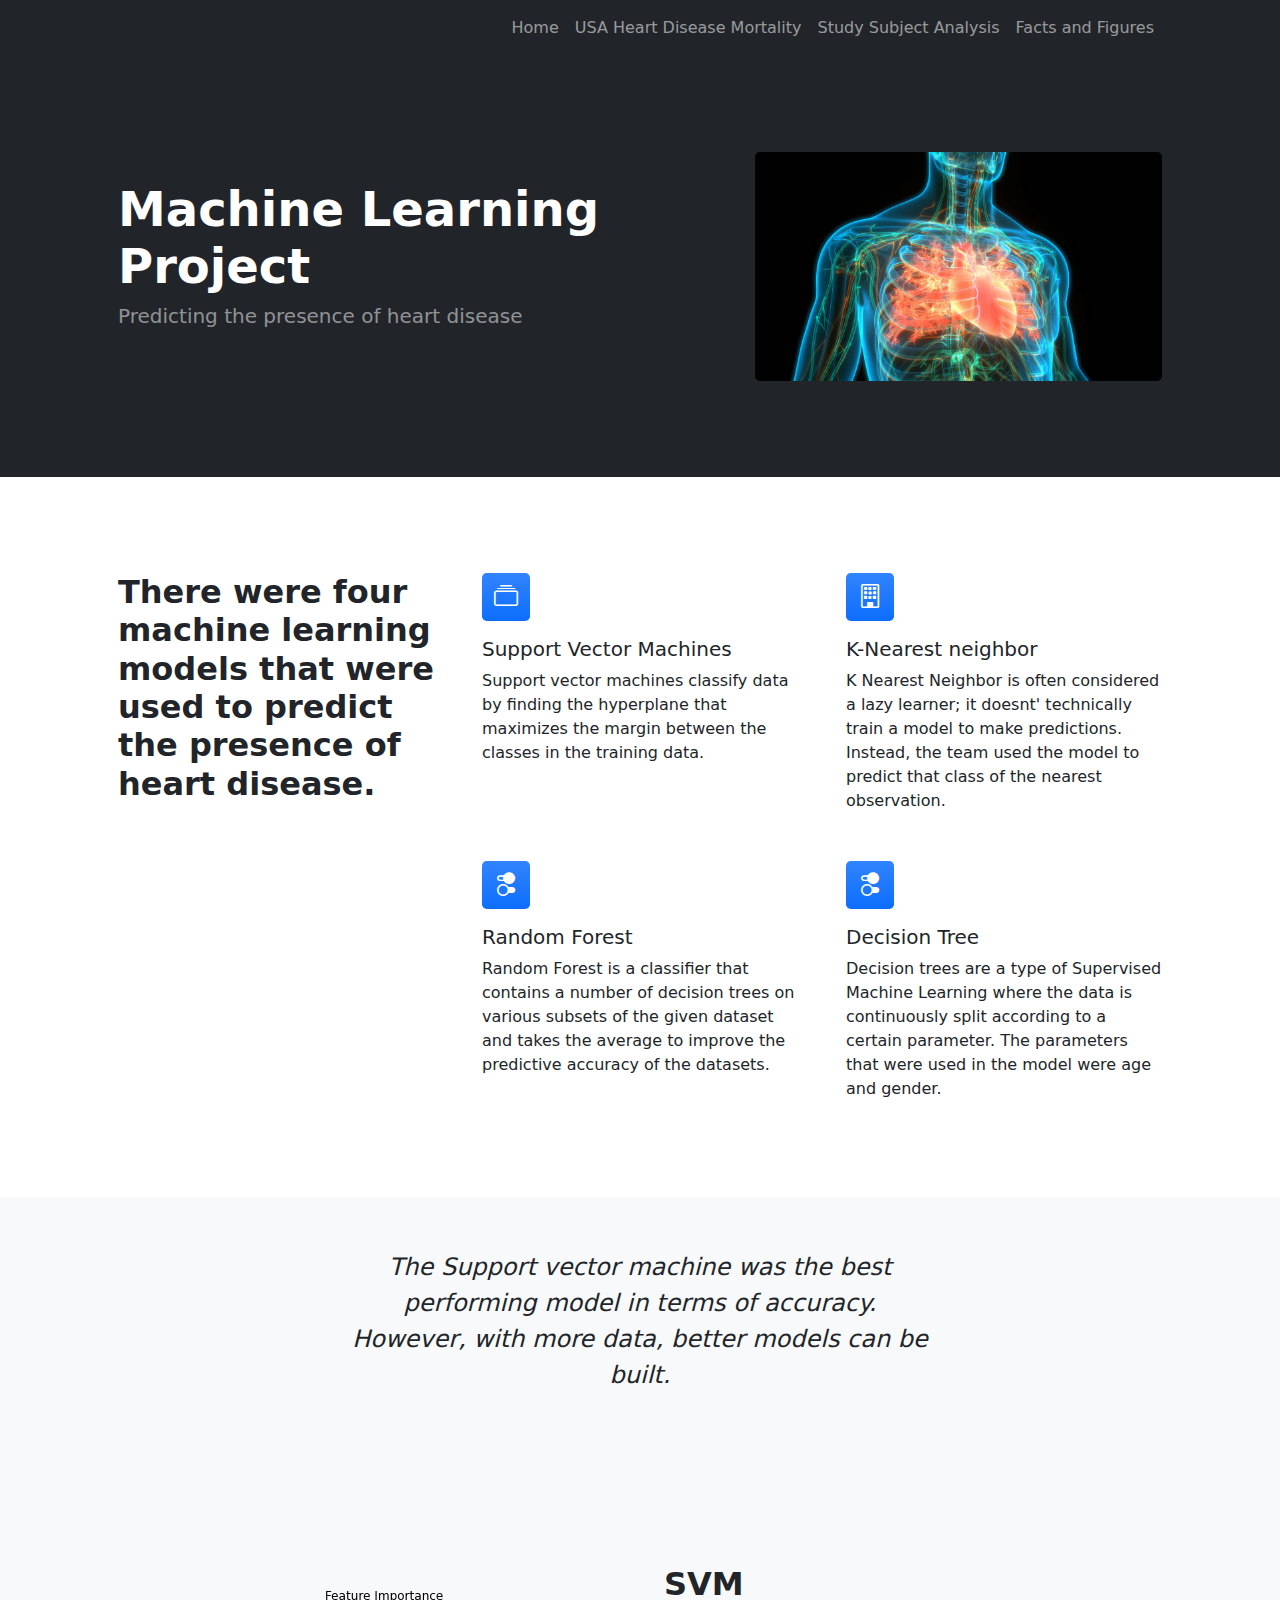
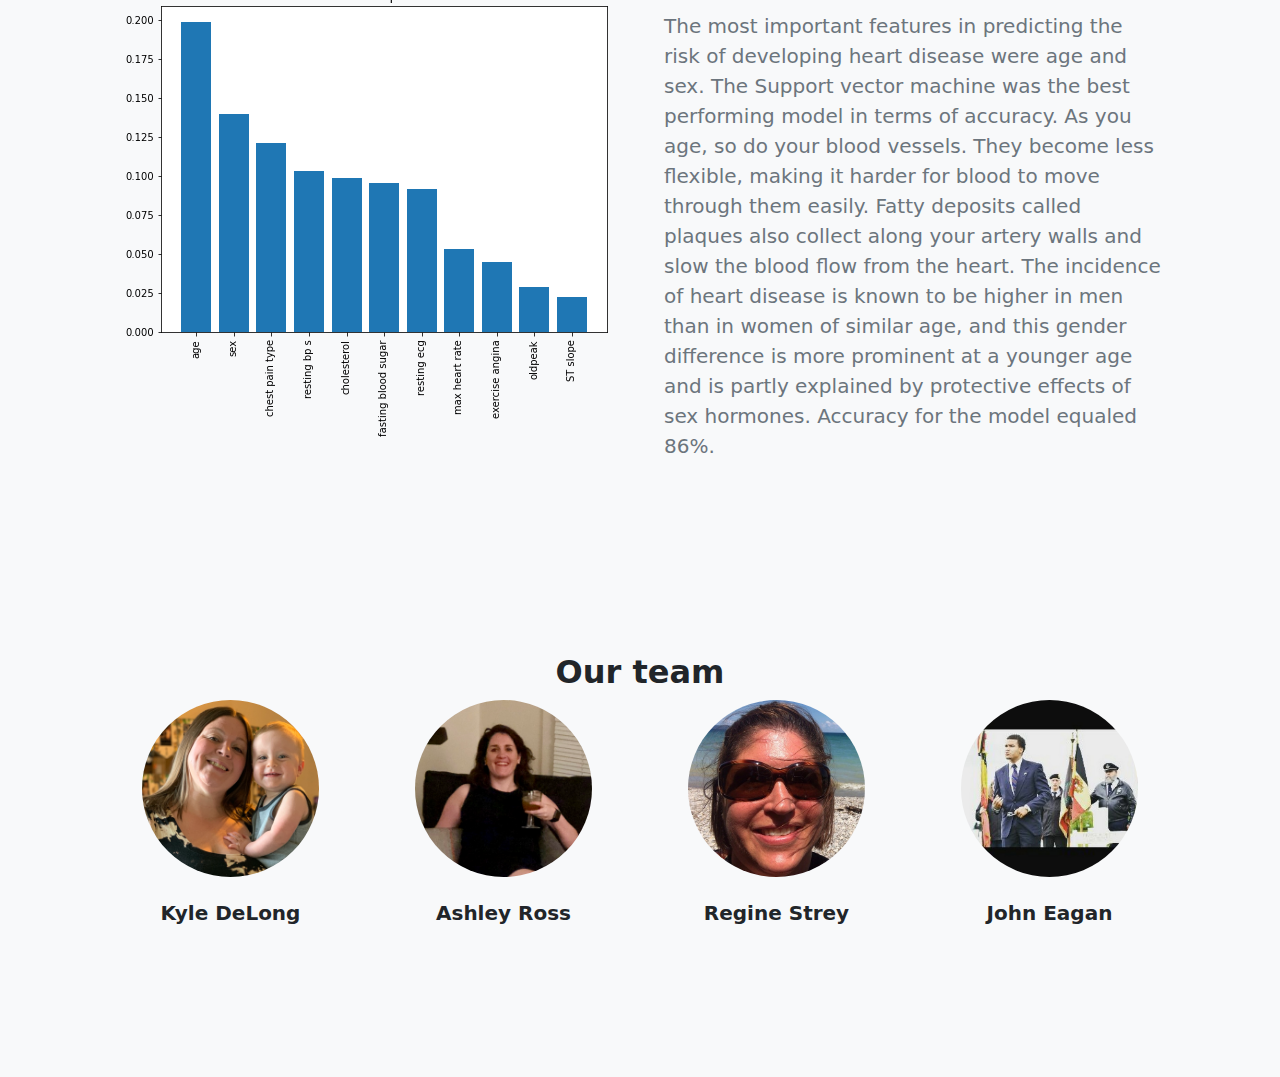
<file: Webpage/index.html>
<!DOCTYPE html>
<html lang="en">
    <head>
        <meta charset="utf-8" />
        <meta name="viewport" content="width=device-width, initial-scale=1, shrink-to-fit=no" />
        <meta name="description" content="" />
        <meta name="author" content="" />
        <title>Heart Disease Predictor</title>
        <!-- Favicon-->
        <link rel="icon" type="image/x-icon" href="assets/favicon.ico" />
        <!-- Bootstrap icons-->
        <link href="https://cdn.jsdelivr.net/npm/bootstrap-icons@1.5.0/font/bootstrap-icons.css" rel="stylesheet" />
        <!-- Core theme CSS (includes Bootstrap)-->
        <link href="css/styles.css" rel="stylesheet" />
    </head>
    <body class="d-flex flex-column h-100">
        <main class="flex-shrink-0">
            <!-- Navigation-->
            <nav class="navbar navbar-expand-lg navbar-dark bg-dark">
                <div class="container px-5">
                    <a class="navbar-brand" href="index.html"></a>
                    <button class="navbar-toggler" type="button" data-bs-toggle="collapse" data-bs-target="#navbarSupportedContent" aria-controls="navbarSupportedContent" aria-expanded="false" aria-label="Toggle navigation"><span class="navbar-toggler-icon"></span></button>
                    <div class="collapse navbar-collapse" id="navbarSupportedContent">
                        <ul class="navbar-nav ms-auto mb-2 mb-lg-0">
                            <li class="nav-item"><a class="nav-link" href="index.html">Home</a></li>
                            <li class="nav-item"><a class="nav-link" href="ashleytableau.html">USA Heart Disease Mortality</a></li>
                            <li class="nav-item"><a class="nav-link" href="kyletableau.html">Study Subject Analysis</a></li>
                            <li class="nav-item"><a class="nav-link" href="facts.html">Facts and Figures</a></li>
                            <!-- <li class="nav-item"><a class="nav-link" href="pricing.html">Pricing</a></li>
                            <li class="nav-item"><a class="nav-link" href="faq.html">FAQ</a></li> -->
                            <!-- <li class="nav-item dropdown">
                                <a class="nav-link dropdown-toggle" id="navbarDropdownBlog" href="#" role="button" data-bs-toggle="dropdown" aria-expanded="false">Blog</a>
                                <ul class="dropdown-menu dropdown-menu-end" aria-labelledby="navbarDropdownBlog">
                                    <li><a class="dropdown-item" href="blog-home.html">Blog Home</a></li>
                                    <li><a class="dropdown-item" href="blog-post.html">Blog Post</a></li>
                                </ul>
                            </li>
                            <li class="nav-item dropdown">
                                <a class="nav-link dropdown-toggle" id="navbarDropdownPortfolio" href="#" role="button" data-bs-toggle="dropdown" aria-expanded="false">Portfolio</a>
                                <ul class="dropdown-menu dropdown-menu-end" aria-labelledby="navbarDropdownPortfolio">
                                    <li><a class="dropdown-item" href="portfolio-overview.html">Portfolio Overview</a></li>
                                    <li><a class="dropdown-item" href="portfolio-item.html">Portfolio Item</a></li>
                                </ul>
                            </li> -->
                        </ul>
                    </div>
                </div>
            </nav>
            <!-- Header-->
            <header class="bg-dark py-5">
                <div class="container px-5">
                    <div class="row gx-5 align-items-center justify-content-center">
                        <div class="col-lg-8 col-xl-7 col-xxl-6">
                            <div class="my-5 text-center text-xl-start">
                                <h1 class="display-5 fw-bolder text-white mb-2">Machine Learning Project<h1>
                                <p class="lead fw-normal text-white-50 mb-4">Predicting the presence of heart disease</p>
                                <div class="d-grid gap-3 d-sm-flex justify-content-sm-center justify-content-xl-start">
                                    <!-- <a class="btn btn-primary btn-lg px-4 me-sm-3" href="#features">Get Started</a> -->
                                    <!-- <a class="btn btn-outline-light btn-lg px-4" href="#!">Learn More</a> -->
                                </div>
                            </div>
                        </div>
                        <div class="col-xl-5 col-xxl-6 d-none d-xl-block text-center"><img class="img-fluid rounded-3 my-5" src="assets/index-photo.jpg" alt="Heart Photo" /></div>

                    </div>
                </div>
            </header>
            <!-- Features section-->
            <section class="py-5" id="features">
                <div class="container px-5 my-5">
                    <div class="row gx-5">
                        <div class="col-lg-4 mb-5 mb-lg-0"><h2 class="fw-bolder mb-0">There were four machine learning models that were used to predict the presence of heart disease.</h2></div>
                        <div class="col-lg-8">
                            <div class="row gx-5 row-cols-1 row-cols-md-2">
                                <div class="col mb-5 h-100">
                                    <div class="feature bg-primary bg-gradient text-white rounded-3 mb-3"><i class="bi bi-collection"></i></div>
                                    <h2 class="h5">Support Vector Machines</h2>
                                    <p class="mb-0">Support vector machines classify data by finding the hyperplane that maximizes the margin between the classes in the training data.</p>
                                </div>
                                <div class="col mb-5 h-100">
                                    <div class="feature bg-primary bg-gradient text-white rounded-3 mb-3"><i class="bi bi-building"></i></div>
                                    <h2 class="h5">K-Nearest neighbor</h2>
                                    <p class="mb-0">K Nearest Neighbor is often considered a lazy learner; it doesnt' technically train a model to make predictions. Instead, the team used the model to predict that class of the nearest observation.</p>
                                </div>
                                <div class="col mb-5 mb-md-0 h-100">
                                    <div class="feature bg-primary bg-gradient text-white rounded-3 mb-3"><i class="bi bi-toggles2"></i></div>
                                    <h2 class="h5">Random Forest</h2>
                                    <p class="mb-0">Random Forest is a classifier that contains a number of decision trees on various subsets of the given dataset and takes the average to improve the predictive accuracy of the datasets.</p>
                                </div>
                                <div class="col h-100">
                                    <div class="feature bg-primary bg-gradient text-white rounded-3 mb-3"><i class="bi bi-toggles2"></i></div>
                                    <h2 class="h5">Decision Tree</h2>
                                    <p class="mb-0">Decision trees are a type of Supervised Machine Learning where the data is continuously split according to a certain parameter. The parameters that were used in the model were age and gender.</p>
                                </div>
                            </div>
                        </div>
                    </div>
                </div>
            </section>
            <!-- Testimonial section-->
            <div class="py-1 bg-light">
                <div class="container px-5 my-5">
                    <div class="row gx-5 justify-content-center">
                        <div class="col-lg-10 col-xl-7">
                            <div class="text-center">
                                <div class="fs-4 mb-4 fst-italic">The Support vector machine was the best performing model in terms of accuracy. However, with more data, better models can be built.</div>
                                <div class="d-flex align-items-center justify-content-center">
                                    <!-- <img class="rounded-circle me-3" src="https://dummyimage.com/40x40/ced4da/6c757d" alt="..." />
                                    <div class="fw-bold">
                                        Tom Ato
                                        <span class="fw-bold text-primary mx-1">/</span>
                                        CEO, Pomodoro
                                    </div> -->
                                </div>
                            </div>
                        </div>
                    </div>
                </div>
            </div>
            <!-- Blog preview section-->
            <!-- <section class="py-5">
                <div class="container px-5 my-5">
                    <div class="row gx-5 justify-content-center">
                        <div class="col-lg-8 col-xl-6">
                            <div class="text-center">
                                <h2 class="fw-bolder">From our blog</h2>
                                <p class="lead fw-normal text-muted mb-5">Lorem ipsum, dolor sit amet consectetur adipisicing elit. Eaque fugit ratione dicta mollitia. Officiis ad.</p>
                            </div>
                        </div>
                    </div>
                    <div class="row gx-5">
                        <div class="col-lg-4 mb-5">
                            <div class="card h-100 shadow border-0">
                                <img class="card-img-top" src="https://dummyimage.com/600x350/ced4da/6c757d" alt="..." />
                                <div class="card-body p-4">
                                    <div class="badge bg-primary bg-gradient rounded-pill mb-2">News</div>
                                    <a class="text-decoration-none link-dark stretched-link" href="#!"><h5 class="card-title mb-3">Blog post title</h5></a>
                                    <p class="card-text mb-0">Some quick example text to build on the card title and make up the bulk of the card's content.</p>
                                </div>
                                <div class="card-footer p-4 pt-0 bg-transparent border-top-0">
                                    <div class="d-flex align-items-end justify-content-between">
                                        <div class="d-flex align-items-center">
                                            <img class="rounded-circle me-3" src="https://dummyimage.com/40x40/ced4da/6c757d" alt="..." />
                                            <div class="small">
                                                <div class="fw-bold">Kelly Rowan</div>
                                                <div class="text-muted">March 12, 2021 &middot; 6 min read</div>
                                            </div>
                                        </div>
                                    </div>
                                </div>
                            </div>
                        </div>
                        <div class="col-lg-4 mb-5">
                            <div class="card h-100 shadow border-0">
                                <img class="card-img-top" src="https://dummyimage.com/600x350/adb5bd/495057" alt="..." />
                                <div class="card-body p-4">
                                    <div class="badge bg-primary bg-gradient rounded-pill mb-2">Media</div>
                                    <a class="text-decoration-none link-dark stretched-link" href="#!"><h5 class="card-title mb-3">Another blog post title</h5></a>
                                    <p class="card-text mb-0">This text is a bit longer to illustrate the adaptive height of each card. Some quick example text to build on the card title and make up the bulk of the card's content.</p>
                                </div>
                                <div class="card-footer p-4 pt-0 bg-transparent border-top-0">
                                    <div class="d-flex align-items-end justify-content-between">
                                        <div class="d-flex align-items-center">
                                            <img class="rounded-circle me-3" src="https://dummyimage.com/40x40/ced4da/6c757d" alt="..." />
                                            <div class="small">
                                                <div class="fw-bold">Josiah Barclay</div>
                                                <div class="text-muted">March 23, 2021 &middot; 4 min read</div>
                                            </div>
                                        </div>
                                    </div>
                                </div>
                            </div>
                        </div>
                        <div class="col-lg-4 mb-5">
                            <div class="card h-100 shadow border-0">
                                <img class="card-img-top" src="https://dummyimage.com/600x350/6c757d/343a40" alt="..." />
                                <div class="card-body p-4">
                                    <div class="badge bg-primary bg-gradient rounded-pill mb-2">News</div>
                                    <a class="text-decoration-none link-dark stretched-link" href="#!"><h5 class="card-title mb-3">The last blog post title is a little bit longer than the others</h5></a>
                                    <p class="card-text mb-0">Some more quick example text to build on the card title and make up the bulk of the card's content.</p>
                                </div>
                                <div class="card-footer p-4 pt-0 bg-transparent border-top-0">
                                    <div class="d-flex align-items-end justify-content-between">
                                        <div class="d-flex align-items-center">
                                            <img class="rounded-circle me-3" src="https://dummyimage.com/40x40/ced4da/6c757d" alt="..." />
                                            <div class="small">
                                                <div class="fw-bold">Evelyn Martinez</div>
                                                <div class="text-muted">April 2, 2021 &middot; 10 min read</div>
                                            </div>
                                        </div>
                                    </div>
                                </div>
                            </div>
                        </div>
                    </div> -->
                    <!-- Call to action-->
                    <section class="py-5 bg-light" id="scroll-target">
                        <div class="container px-5 my-5">
                            <div class="row gx-5 align-items-center">
                                <div class="col-lg-6"><img class="img-fluid rounded mb-5 mb-lg-0" src="assets/feature_importance.png" alt="..." /></div>
                                <div class="col-lg-6">
                                    <h2 class="fw-bolder">SVM</h2>
                                    <p class="lead fw-normal text-muted mb-0">The most important features in predicting the risk of developing heart disease were age and sex. The Support vector machine was the best performing model in terms of accuracy. As you age, so do your blood vessels. They become less flexible, making it harder for blood to move through them easily. Fatty deposits called plaques also collect along your artery walls and slow the blood flow from the heart. The incidence of heart disease is known to be higher in men than in women of similar age, and this gender difference is more prominent at a younger age and is partly explained by protective effects of sex hormones. Accuracy for the model equaled 86%. </p>
                                </div>
                            </div>
                        </div>
                    </section>
        <!-- Footer-->
        <section class="py-5 bg-light">
            <div class="container px-5 my-5">
                <div class="text-center">
                    <h2 class="fw-bolder">Our team</h2>
                    <!-- <p class="lead fw-normal text-muted mb-5">Dedicated to quality and your success</p> -->
                </div>
                <div class="row gx-5 row-cols-1 row-cols-sm-2 row-cols-xl-4 justify-content-center">
                    <div class="col mb-5 mb-5 mb-xl-0">
                        <div class="text-center">
                            <img class="img-fluid rounded-circle mb-4 px-4" src="assets/Kyle.png" alt="..." />
                            <h5 class="fw-bolder">Kyle DeLong</h5>
                            <!-- <div class="fst-italic text-muted">Founder &amp; CEO</div> -->
                        </div>
                    </div>
                    <div class="col mb-5 mb-5 mb-xl-0">
                        <div class="text-center">
                            <img class="img-fluid rounded-circle mb-4 px-4" src="assets/Ashley.png" alt="..." />
                            <h5 class="fw-bolder">Ashley Ross</h5>
                            <!-- <div class="fst-italic text-muted">CFO</div> -->
                        </div>
                    </div>
                    <div class="col mb-5 mb-5 mb-sm-0">
                        <div class="text-center">
                            <img class="img-fluid rounded-circle mb-4 px-4" src="assets/Regine.png" alt="..." />
                            <h5 class="fw-bolder">Regine Strey</h5>
                            <!-- <div class="fst-italic text-muted">Operations Manager</div> -->
                        </div>
                    </div>
                    <div class="col mb-5">
                        <div class="text-center">
                            <img class="img-fluid rounded-circle mb-4 px-4" src="assets/John.png" alt="..." />
                            <h5 class="fw-bolder">John Eagan</h5>
                            <!-- <div class="fst-italic text-muted">CTO</div> -->
                        </div>
                    </div>
                </div>
            </div>
        </section>
    </main>
        <!-- <footer class="bg-dark py-4 mt-auto">
            <div class="container px-5">
                <div class="row align-items-center justify-content-between flex-column flex-sm-row">
                    <div class="col-auto"><div class="small m-0 text-white">Copyright &copy; Your Website 2021</div></div>
                    <div class="col-auto">
                        <a class="link-light small" href="#!">Privacy</a>
                        <span class="text-white mx-1">&middot;</span>
                        <a class="link-light small" href="#!">Terms</a>
                        <span class="text-white mx-1">&middot;</span>
                        <a class="link-light small" href="#!">Contact</a>
                    </div>
                </div>
            </div>
            
        </footer> -->
        <!-- Bootstrap core JS-->
        <script src="https://cdn.jsdelivr.net/npm/bootstrap@5.0.1/dist/js/bootstrap.bundle.min.js"></script>
        <!-- Core theme JS-->
        <script src="js/scripts.js"></script>
    </body>
</html>
</file>
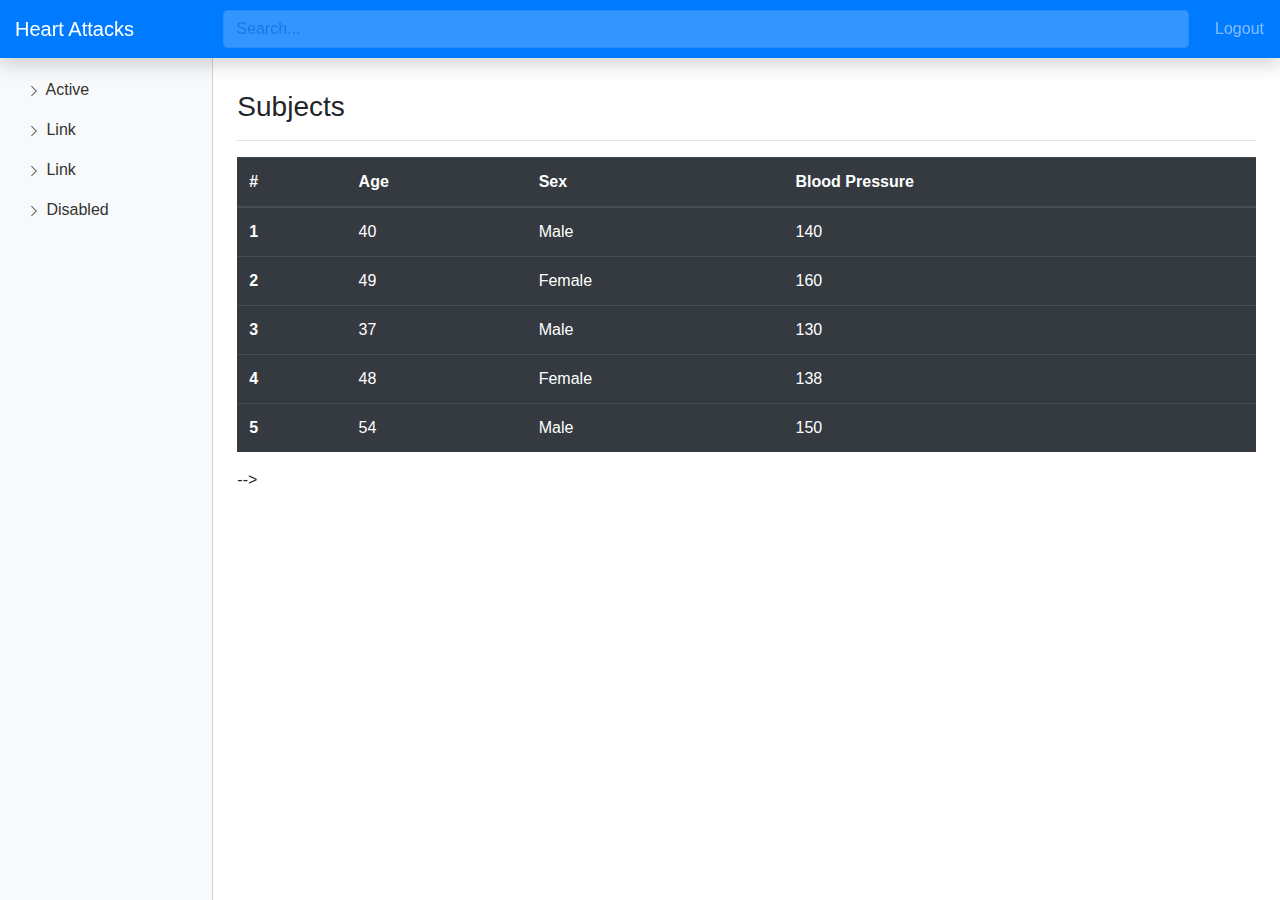
<file: dashboard.html>
<!doctype html> 
<html lang="en">
  <head>
    <!-- Required meta tags -->
    <meta charset="utf-8">
    <meta name="viewport" content="width=device-width, initial-scale=1, shrink-to-fit=no">

    <!-- Bootstrap CSS -->
    <link rel="stylesheet" href="https://stackpath.bootstrapcdn.com/bootstrap/4.4.1/css/bootstrap.min.css" integrity="sha384-Vkoo8x4CGsO3+Hhxv8T/Q5PaXtkKtu6ug5TOeNV6gBiFeWPGFN9MuhOf23Q9Ifjh" crossorigin="anonymous">
	<!-- CSS Stylesheet
	<link rel="stylesheet" href="./dashboard.css" >  -->
	<link rel="stylesheet" href="dashboard.css" >

    <title>Heart Attacks</title>
  </head>
  
  <!-- TODO: 5/31/2021:
		1. Add content to charts
		2. Fill sidebar menu items
		3. Activate "Print" links in Charts section
	-->
  
  <body>
    <nav class="navbar navbar-dark fixed-top bg-primary flex-md-nowrap p-0 shadow">
		<a class="navbar-brand col-sm-3 col-md-2 mr-0" href="#">Heart Attacks</a>
		<input type="text" class="form-control form-control-primary w-100" placeholder="Search..." >
		<ul class="navbar-nav px-3">
		  <li class="nav-item text-nowrap">
			<a class="nav-link" href="#">Logout</a>
		  </li>
		</ul>
	</nav>
	
	
	<div class="container-fluid">
	  <div class="row">
		<div class="col-md-2 bg-light d-none d-md-block sidebar">
			<div class="left-sidebar">
			
				<ul class="nav flex-column sidebar-nav">
				  <li class="nav-item">
					<a class="nav-link active" href="#">
					<svg class="bi bi-chevron-right" width="16" height="16" viewBox="0 0 20 20" fill="currentColor" xmlns="http://www.w3.org/2000/svg"><path fill-rule="evenodd" d="M6.646 3.646a.5.5 0 01.708 0l6 6a.5.5 0 010 .708l-6 6a.5.5 0 01-.708-.708L12.293 10 6.646 4.354a.5.5 0 010-.708z" clip-rule="evenodd"/></svg>
					Active
					</a>
				  </li>
				  <li class="nav-item">
					<a class="nav-link" href="#">
					<svg class="bi bi-chevron-right" width="16" height="16" viewBox="0 0 20 20" fill="currentColor" xmlns="http://www.w3.org/2000/svg"><path fill-rule="evenodd" d="M6.646 3.646a.5.5 0 01.708 0l6 6a.5.5 0 010 .708l-6 6a.5.5 0 01-.708-.708L12.293 10 6.646 4.354a.5.5 0 010-.708z" clip-rule="evenodd"/></svg>
					Link
					</a>
				  </li>
				  <li class="nav-item">
					<a class="nav-link" href="#">
					<svg class="bi bi-chevron-right" width="16" height="16" viewBox="0 0 20 20" fill="currentColor" xmlns="http://www.w3.org/2000/svg"><path fill-rule="evenodd" d="M6.646 3.646a.5.5 0 01.708 0l6 6a.5.5 0 010 .708l-6 6a.5.5 0 01-.708-.708L12.293 10 6.646 4.354a.5.5 0 010-.708z" clip-rule="evenodd"/></svg>
					Link
					</a>
				  </li>
				  <li class="nav-item">
					<a class="nav-link disabled" href="#"><svg class="bi bi-chevron-right" width="16" height="16" viewBox="0 0 20 20" fill="currentColor" xmlns="http://www.w3.org/2000/svg"><path fill-rule="evenodd" d="M6.646 3.646a.5.5 0 01.708 0l6 6a.5.5 0 010 .708l-6 6a.5.5 0 01-.708-.708L12.293 10 6.646 4.354a.5.5 0 010-.708z" clip-rule="evenodd"/></svg>					
					Disabled
					</a>
				  </li>
				</ul>
				
			
			</div>
		</div>
	  </div>
	</div>
	
	<main role="main" class="col-md-9 ml-sm-auto col-lg-10 px-4">
	
	<h3>Subjects</h3>
	<hr>
	<div class="table-responsive">
	  <table class="table table-dark">
		<thead>
		  <tr>
			<th scope="col">#</th>
			<th scope="col">Age</th>
			<th scope="col">Sex</th>
			<th scope="col">Blood Pressure</th>
		  </tr>
		</thead>
		<tbody>
		  <tr>
			<th scope="row">1</th>
			<td>40</td>
			<td>Male</td>
			<td>140</td>
		  </tr>
		  <tr>
			<th scope="row">2</th>
			<td>49</td>
			<td>Female</td>
			<td>160</td>
		  </tr>
		  <tr>
			<th scope="row">3</th>
			<td>37</td>
			<td>Male</td>
			<td>130</td>
		  </tr>
		  <tr>
			<th scope="row">4</th>
			<td>48</td>
			<td>Female</td>
			<td>138</td>
		  </tr>
		  <tr>
			<th scope="row">5</th>
			<td>54</td>
			<td>Male</td>
			<td>150</td>
		  </tr>
		</tbody>
	  </table> -->
	<!-- </div>
	
	<h3>Charts</h3>
	<hr>
	<div class="row">
	  <div class="col-sm-6">
		<div class="card">
		  <div class="card-body">
			<h5 class="card-title">Chart #1</h5>
			<p class="card-text">Donec nec justo eget felis facilisis fermentum. Aliquam porttitor mauris sit amet orci. Aenean dignissim pellentesque felis.</p>
			<a href="#" class="btn btn-primary">Print</a>
		  </div>
		</div>
	  </div>
	  <div class="col-sm-6">
		<div class="card">
		  <div class="card-body">
			<h5 class="card-title">Chart #2</h5>
			<p class="card-text">Donec nec justo eget felis facilisis fermentum. Aliquam porttitor mauris sit amet orci. Aenean dignissim pellentesque felis.</p>
			<a href="#" class="btn btn-primary">Print</a>
		  </div>
		</div>
	  </div>
	</div>
	<div class="row">
	  <div class="col-sm-6">
		<div class="card">
		  <div class="card-body">
			<h5 class="card-title">Chart #3</h5>
			<p class="card-text">Donec nec justo eget felis facilisis fermentum. Aliquam porttitor mauris sit amet orci. Aenean dignissim pellentesque felis.</p>
			<a href="#" class="btn btn-primary">Print</a>
		  </div>
		</div>
	  </div>
	  <div class="col-sm-6">
		<div class="card">
		  <div class="card-body">
			<h5 class="card-title">Chart #4</h5>
			<p class="card-text">Donec nec justo eget felis facilisis fermentum. Aliquam porttitor mauris sit amet orci. Aenean dignissim pellentesque felis.</p>
			<a href="#" class="btn btn-primary">Print</a>
		  </div>
		</div>
	  </div>
	</div>

	</main>
	
    <!-- Optional JavaScript -->
    <!-- jQuery first, then Popper.js, then Bootstrap JS -->
    <script src="https://code.jquery.com/jquery-3.4.1.slim.min.js" integrity="sha384-J6qa4849blE2+poT4WnyKhv5vZF5SrPo0iEjwBvKU7imGFAV0wwj1yYfoRSJoZ+n" crossorigin="anonymous"></script>
    <script src="https://cdn.jsdelivr.net/npm/popper.js@1.16.0/dist/umd/popper.min.js" integrity="sha384-Q6E9RHvbIyZFJoft+2mJbHaEWldlvI9IOYy5n3zV9zzTtmI3UksdQRVvoxMfooAo" crossorigin="anonymous"></script>
    <script src="https://stackpath.bootstrapcdn.com/bootstrap/4.4.1/js/bootstrap.min.js" integrity="sha384-wfSDF2E50Y2D1uUdj0O3uMBJnjuUD4Ih7YwaYd1iqfktj0Uod8GCExl3Og8ifwB6" crossorigin="anonymous"></script>
  </body>
</html>
</file>
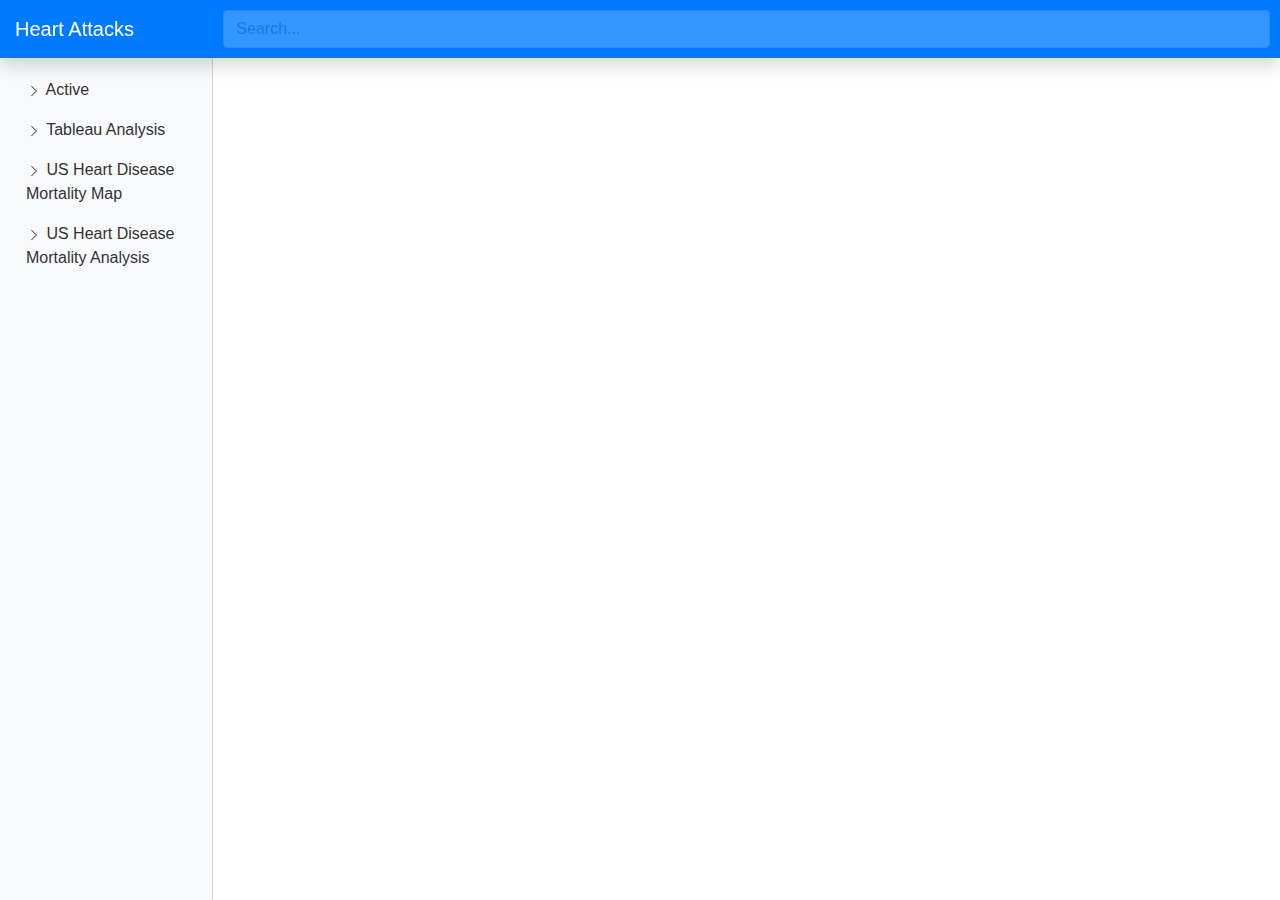
<file: KDTableau.html>
<!doctype html>
<html lang="en">
  <head>
    <!-- Required meta tags -->
    <meta charset="utf-8">
    <meta name="viewport" content="width=device-width, initial-scale=1, shrink-to-fit=no">

    <!-- Bootstrap CSS -->
    <link rel="stylesheet" href="https://stackpath.bootstrapcdn.com/bootstrap/4.4.1/css/bootstrap.min.css" integrity="sha384-Vkoo8x4CGsO3+Hhxv8T/Q5PaXtkKtu6ug5TOeNV6gBiFeWPGFN9MuhOf23Q9Ifjh" crossorigin="anonymous">
	<!-- CSS Stylesheet
	<link rel="stylesheet" href="./dashboard.css" >  -->
	<link rel="stylesheet" href="dashboard.css" >

    <title>Heart Disease & Machine Learning</title>
  </head>

  <body>
    <nav class="navbar navbar-dark fixed-top bg-primary flex-md-nowrap p-0 shadow">
		<a class="navbar-brand col-sm-3 col-md-2 mr-0" href="#">Heart Attacks</a>
		<input type="text" class="form-control form-control-primary w-100" placeholder="Search..." >
	</nav>

    <div class="container-fluid">
        <div class="row">
          <div class="col-md-2 bg-light d-none d-md-block sidebar">
              <div class="left-sidebar">
                  <ul class="nav flex-column sidebar-nav">
                    <li class="nav-item">
                      <a class="nav-link active" href="#">
                      <svg class="bi bi-chevron-right" width="16" height="16" viewBox="0 0 20 20" fill="currentColor" xmlns="http://www.w3.org/2000/svg"><path fill-rule="evenodd" d="M6.646 3.646a.5.5 0 01.708 0l6 6a.5.5 0 010 .708l-6 6a.5.5 0 01-.708-.708L12.293 10 6.646 4.354a.5.5 0 010-.708z" clip-rule="evenodd"/></svg>
                      Active
                      </a>
                    </li>
                    <li class="nav-item">
                        <a class="nav-link" href="#">
                        <svg class="bi bi-chevron-right" width="16" height="16" viewBox="0 0 20 20" fill="currentColor" xmlns="http://www.w3.org/2000/svg"><path fill-rule="evenodd" d="M6.646 3.646a.5.5 0 01.708 0l6 6a.5.5 0 010 .708l-6 6a.5.5 0 01-.708-.708L12.293 10 6.646 4.354a.5.5 0 010-.708z" clip-rule="evenodd"/></svg>
                        Tableau Analysis
                        </a>
                    </li>
                    <li class="nav-item">
                        <a class="nav-link" href="#">
                        <svg class="bi bi-chevron-right" width="16" height="16" viewBox="0 0 20 20" fill="currentColor" xmlns="http://www.w3.org/2000/svg"><path fill-rule="evenodd" d="M6.646 3.646a.5.5 0 01.708 0l6 6a.5.5 0 010 .708l-6 6a.5.5 0 01-.708-.708L12.293 10 6.646 4.354a.5.5 0 010-.708z" clip-rule="evenodd"/></svg>
                        US Heart Disease Mortality Map
                        </a>
                    </li>
                    <li class="nav-item">
                        <a class="nav-link" href="#">
                        <svg class="bi bi-chevron-right" width="16" height="16" viewBox="0 0 20 20" fill="currentColor" xmlns="http://www.w3.org/2000/svg"><path fill-rule="evenodd" d="M6.646 3.646a.5.5 0 01.708 0l6 6a.5.5 0 010 .708l-6 6a.5.5 0 01-.708-.708L12.293 10 6.646 4.354a.5.5 0 010-.708z" clip-rule="evenodd"/></svg>
                        US Heart Disease Mortality Analysis
                        </a>
                    </li>
                  </ul>
              </div>
          </div>
        </div>
    </div> <!-- ends sidebar div -->

    <!-- Tableau Viz Placeholder Div-->
    <div id="KDTableau"></div> 

  <!-- jQuery first, then Popper.js, then Bootstrap JS -->
  <script src="https://code.jquery.com/jquery-3.4.1.slim.min.js" integrity="sha384-J6qa4849blE2+poT4WnyKhv5vZF5SrPo0iEjwBvKU7imGFAV0wwj1yYfoRSJoZ+n" crossorigin="anonymous"></script>
  <script src="https://cdn.jsdelivr.net/npm/popper.js@1.16.0/dist/umd/popper.min.js" integrity="sha384-Q6E9RHvbIyZFJoft+2mJbHaEWldlvI9IOYy5n3zV9zzTtmI3UksdQRVvoxMfooAo" crossorigin="anonymous"></script>
  <script src="https://stackpath.bootstrapcdn.com/bootstrap/4.4.1/js/bootstrap.min.js" integrity="sha384-wfSDF2E50Y2D1uUdj0O3uMBJnjuUD4Ih7YwaYd1iqfktj0Uod8GCExl3Og8ifwB6" crossorigin="anonymous"></script>
  
  <!-- Tableau JS API -->
  <script src="https://public.tableau.com/javascripts/api/tableau-2.min.js"></script>
  </body>
</html>
</file>
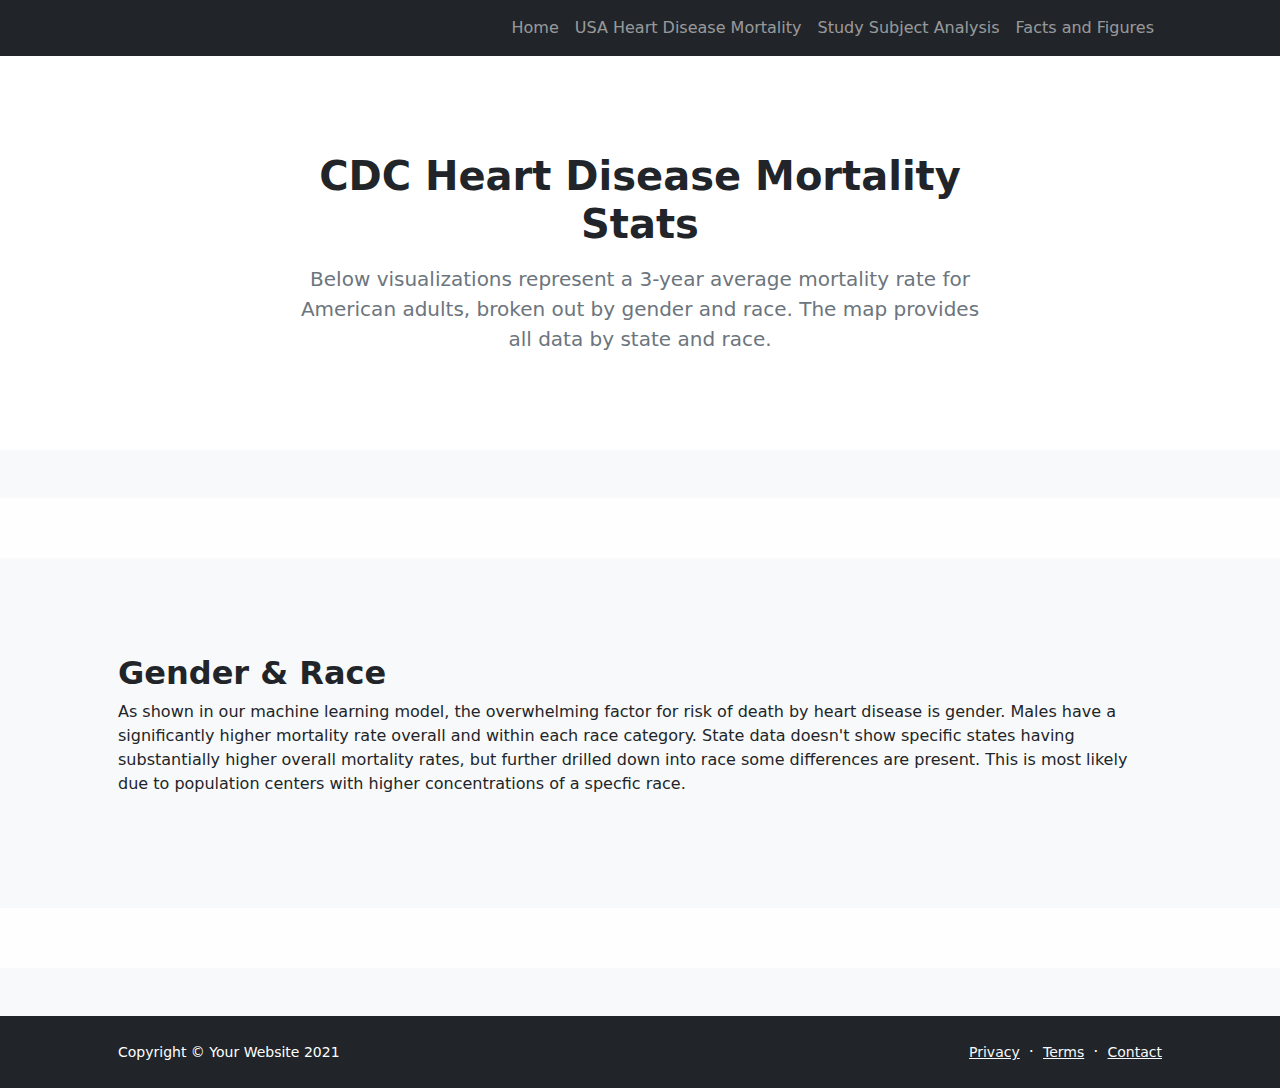
<file: Webpage/ashleytableau.html>
<!DOCTYPE html>
<html lang="en">
    <head>
        <meta charset="utf-8" />
        <meta name="viewport" content="width=device-width, initial-scale=1, shrink-to-fit=no" />
        <meta name="description" content="" />
        <meta name="author" content="" />
        <title>Heart Disease Predictor</title>
        <!-- Favicon-->
        <link rel="icon" type="image/x-icon" href="assets/favicon.ico" />
        <!-- Bootstrap icons-->
        <link href="https://cdn.jsdelivr.net/npm/bootstrap-icons@1.5.0/font/bootstrap-icons.css" rel="stylesheet" />
        <!-- Core theme CSS (includes Bootstrap)-->
        <link href="css/styles.css" rel="stylesheet" />
    </head>
    <body class="d-flex flex-column">
        <main class="flex-shrink-0">
            <!-- Navigation-->
            <nav class="navbar navbar-expand-lg navbar-dark bg-dark">
                <div class="container px-5">
                    <a class="navbar-brand" href="index.html"></a>
                    <button class="navbar-toggler" type="button" data-bs-toggle="collapse" data-bs-target="#navbarSupportedContent" aria-controls="navbarSupportedContent" aria-expanded="false" aria-label="Toggle navigation"><span class="navbar-toggler-icon"></span></button>
                    <div class="collapse navbar-collapse" id="navbarSupportedContent">
                        <ul class="navbar-nav ms-auto mb-2 mb-lg-0">
                            <li class="nav-item"><a class="nav-link" href="index.html">Home</a></li>
                            <li class="nav-item"><a class="nav-link" href="ashleytableau.html">USA Heart Disease Mortality</a></li>
                            <li class="nav-item"><a class="nav-link" href="kyletableau.html">Study Subject Analysis</a></li>
                            <li class="nav-item"><a class="nav-link" href="facts.html">Facts and Figures</a></li>
                        </ul>
                    </div>
                </div>
            </nav>
            <!-- Header-->
            <header class="py-5">
                <div class="container px-5">
                    <div class="row justify-content-center">
                        <div class="col-lg-8 col-xxl-6">
                            <div class="text-center my-5">
                                <h1 class="fw-bolder mb-3">CDC Heart Disease Mortality Stats</h1>
                                <p class="lead fw-normal text-muted mb-4"> Below visualizations represent a 3-year average mortality rate for American adults, broken out by gender and race. The map provides all data by state and race.</p>
                                <!-- <a class="btn btn-primary btn-lg" href="#scroll-target">Read our story</a> -->
                            </div>
                        </div>
                    </div>
                </div>
            </header>
                         <!-- About section one-->
                 <section class="py-5 bg-light" id="scroll-target">
                        <div class="tab-content">
                            <div class='tableauPlaceholder' id='viz1623439706903' style='position: relative'><noscript><a href='#'><img alt='Dashboard 1 ' src='https:&#47;&#47;public.tableau.com&#47;static&#47;images&#47;Mo&#47;MortalityRateCDCDashboard&#47;Dashboard1&#47;1_rss.png' style='border: none' /></a></noscript><object class='tableauViz'  style='display:none;'><param name='host_url' value='https%3A%2F%2Fpublic.tableau.com%2F' /> <param name='embed_code_version' value='3' /> <param name='site_root' value='' /><param name='name' value='MortalityRateCDCDashboard&#47;Dashboard1' /><param name='tabs' value='no' /><param name='toolbar' value='yes' /><param name='static_image' value='https:&#47;&#47;public.tableau.com&#47;static&#47;images&#47;Mo&#47;MortalityRateCDCDashboard&#47;Dashboard1&#47;1.png' /> <param name='animate_transition' value='yes' /><param name='display_static_image' value='yes' /><param name='display_spinner' value='yes' /><param name='display_overlay' value='yes' /><param name='display_count' value='yes' /><param name='language' value='en-US' /></object></div>                <script type='text/javascript'>                    var divElement = document.getElementById('viz1623439706903');                    var vizElement = divElement.getElementsByTagName('object')[0];                    if ( divElement.offsetWidth > 800 ) { vizElement.style.minWidth='520px';vizElement.style.maxWidth='750px';vizElement.style.width='100%';vizElement.style.minHeight='687px';vizElement.style.maxHeight='987px';vizElement.style.height=(divElement.offsetWidth*0.75)+'px';} else if ( divElement.offsetWidth > 500 ) { vizElement.style.minWidth='520px';vizElement.style.maxWidth='750px';vizElement.style.width='100%';vizElement.style.minHeight='687px';vizElement.style.maxHeight='987px';vizElement.style.height=(divElement.offsetWidth*0.75)+'px';} else { vizElement.style.width='100%';vizElement.style.height='727px';}                     var scriptElement = document.createElement('script');                    scriptElement.src = 'https://public.tableau.com/javascripts/api/viz_v1.js';                    vizElement.parentNode.insertBefore(scriptElement, vizElement);                </script>
                            </div>
                        </div>
                </section>
            
                <section class="py-5 bg-light" id="scroll-target">   
                    <div class="container px-5">
                        <h2 class="fw-bolder">Gender &amp; Race</h2>
                        <p class=".align-middle">As shown in our machine learning model, the overwhelming factor for risk of death by heart disease is gender. Males have a significantly higher mortality rate overall and within each race category. State data doesn't show specific states having substantially higher overall mortality rates, but further drilled down into race some differences are present. This is most likely due to population centers with higher concentrations of a specfic race.</p>
                    </div>  
            
                </section>
                        <!-- About section two-->
                <section class="py-5 bg-light" id="scroll-target">
                    <div class="tab-content">
                        <div class='tableauPlaceholder' id='viz1623694468228' style='position: relative'><noscript><a href='#'><img alt='Mortality Rate by State ' src='https:&#47;&#47;public.tableau.com&#47;static&#47;images&#47;He&#47;HeartDiseaseMortalityRatebyState&#47;MortalityRatebyState&#47;1_rss.png' style='border: none' /></a></noscript><object class='tableauViz'  style='display:none;'><param name='host_url' value='https%3A%2F%2Fpublic.tableau.com%2F' /> <param name='embed_code_version' value='3' /> <param name='site_root' value='' /><param name='name' value='HeartDiseaseMortalityRatebyState&#47;MortalityRatebyState' /><param name='tabs' value='no' /><param name='toolbar' value='yes' /><param name='static_image' value='https:&#47;&#47;public.tableau.com&#47;static&#47;images&#47;He&#47;HeartDiseaseMortalityRatebyState&#47;MortalityRatebyState&#47;1.png' /> <param name='animate_transition' value='yes' /><param name='display_static_image' value='yes' /><param name='display_spinner' value='yes' /><param name='display_overlay' value='yes' /><param name='display_count' value='yes' /><param name='language' value='en-US' /></object></div>                <script type='text/javascript'>                    var divElement = document.getElementById('viz1623694468228');                    var vizElement = divElement.getElementsByTagName('object')[0];                    vizElement.style.width='100%';vizElement.style.height=(divElement.offsetWidth*0.75)+'px';                    var scriptElement = document.createElement('script');                    scriptElement.src = 'https://public.tableau.com/javascripts/api/viz_v1.js';                    vizElement.parentNode.insertBefore(scriptElement, vizElement);                </script>
                    </div>
                    </div>
                    </div>
                </section>
                   
         </main> 
        <!-- Footer-->
        <footer class="bg-dark py-4 mt-auto">
            <div class="container px-5">
                <div class="row align-items-center justify-content-between flex-column flex-sm-row">
                    <div class="col-auto"><div class="small m-0 text-white">Copyright &copy; Your Website 2021</div></div>
                    <div class="col-auto">
                        <a class="link-light small" href="#!">Privacy</a>
                        <span class="text-white mx-1">&middot;</span>
                        <a class="link-light small" href="#!">Terms</a>
                        <span class="text-white mx-1">&middot;</span>
                        <a class="link-light small" href="#!">Contact</a>
                    </div>
                </div>
            </div>
        </footer>
        <!-- Bootstrap core JS-->
        <script src="https://cdn.jsdelivr.net/npm/bootstrap@5.0.1/dist/js/bootstrap.bundle.min.js"></script>
        <!-- Core theme JS-->
        <script src="js/scripts.js"></script>
    </body>
</html>
</file>
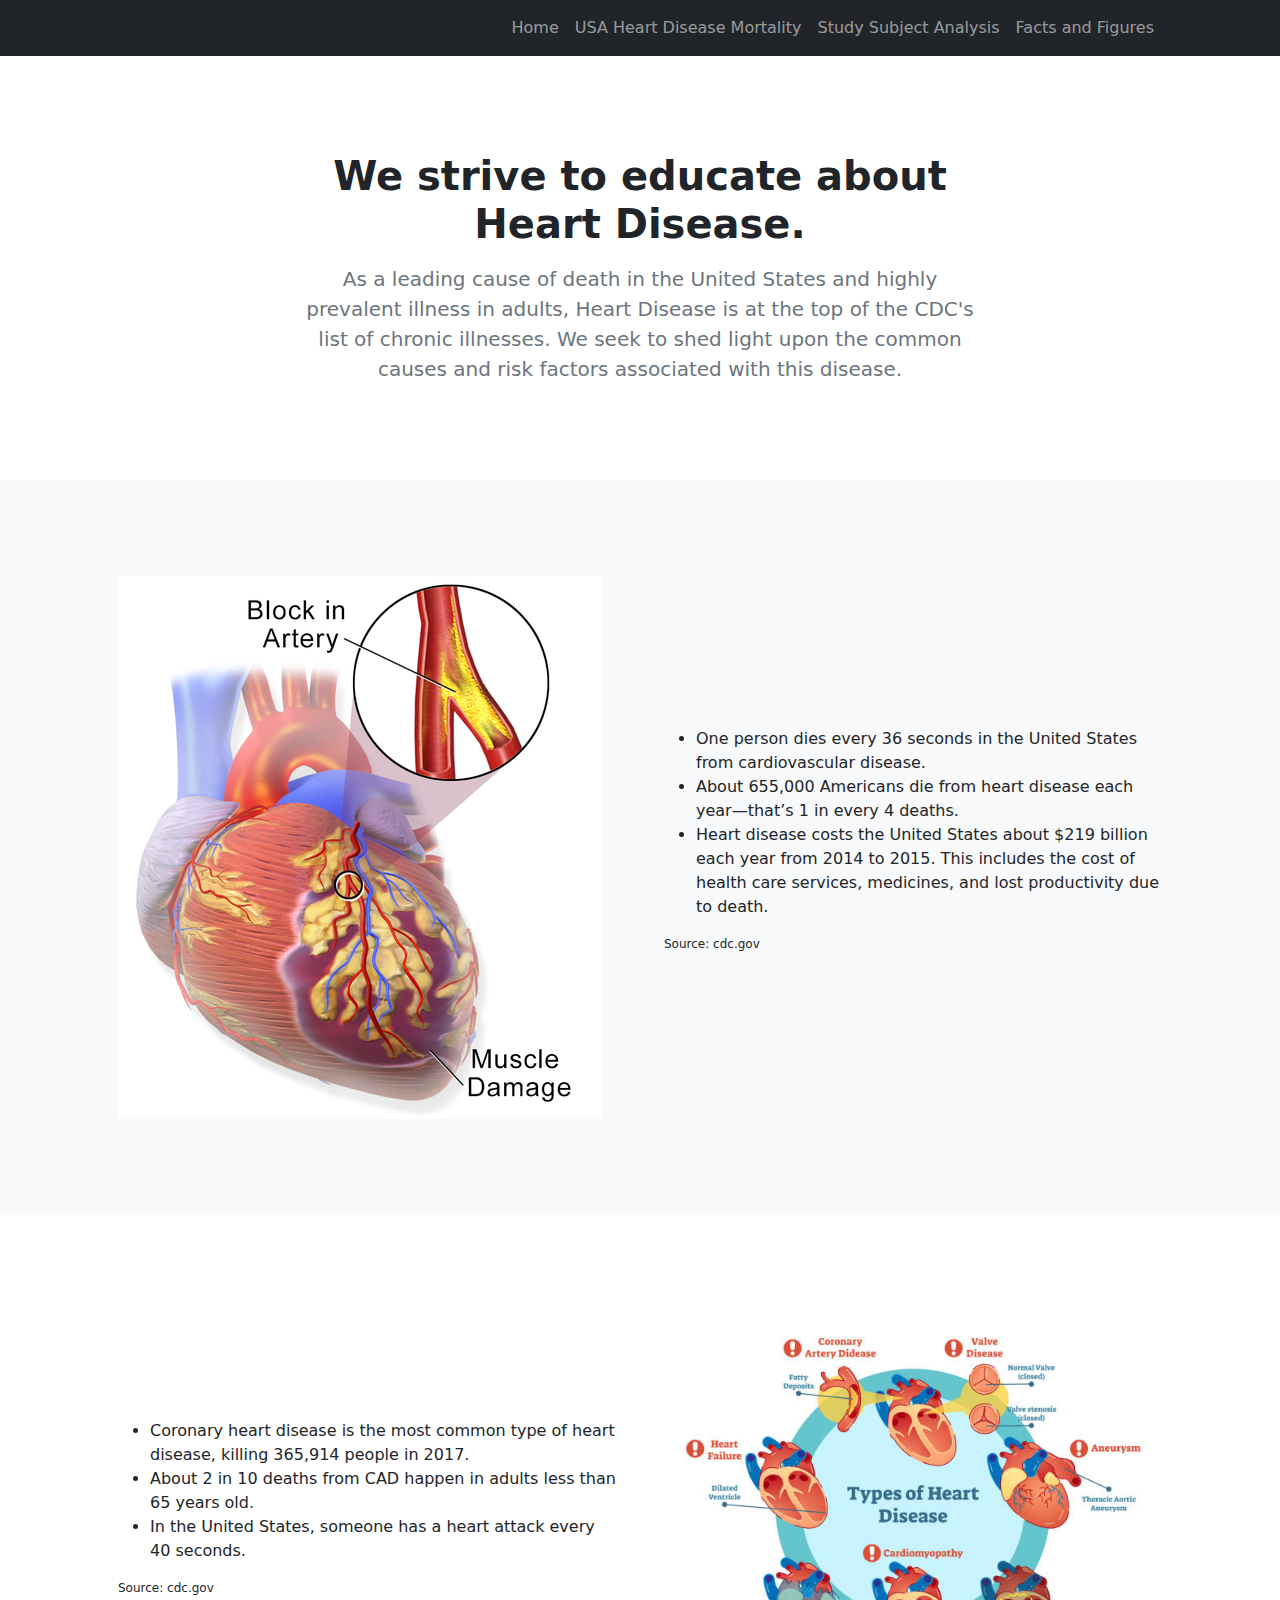
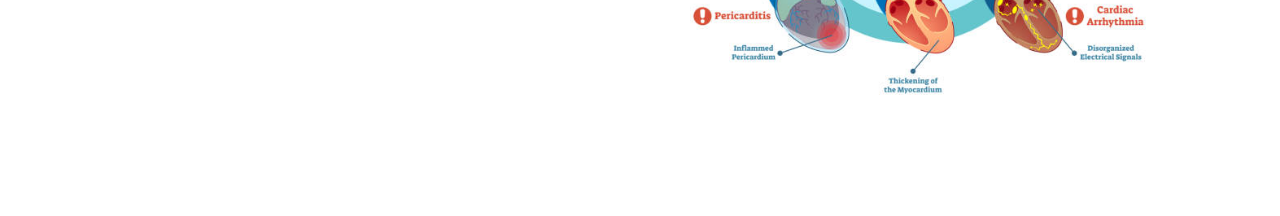
<file: Webpage/facts.html>
<!DOCTYPE html>
<html lang="en">
    <head>
        <meta charset="utf-8" />
        <meta name="viewport" content="width=device-width, initial-scale=1, shrink-to-fit=no" />
        <meta name="description" content="" />
        <meta name="author" content="" />
        <title>Heart Disease Predictor</title>
        <!-- Favicon-->
        <link rel="icon" type="image/x-icon" href="assets/favicon.ico" />
        <!-- Bootstrap icons-->
        <link href="https://cdn.jsdelivr.net/npm/bootstrap-icons@1.5.0/font/bootstrap-icons.css" rel="stylesheet" />
        <!-- Core theme CSS (includes Bootstrap)-->
        <link href="css/styles.css" rel="stylesheet" />
    </head>
    <body class="d-flex flex-column">
        <main class="flex-shrink-0">
<!-- Navigation-->
            <nav class="navbar navbar-expand-lg navbar-dark bg-dark">
                <div class="container px-5">
                    <a class="navbar-brand" href="index.html"></a>
                    <button class="navbar-toggler" type="button" data-bs-toggle="collapse" data-bs-target="#navbarSupportedContent" aria-controls="navbarSupportedContent" aria-expanded="false" aria-label="Toggle navigation"><span class="navbar-toggler-icon"></span></button>
                    <div class="collapse navbar-collapse" id="navbarSupportedContent">
                        <ul class="navbar-nav ms-auto mb-2 mb-lg-0">
                            <li class="nav-item"><a class="nav-link" href="index.html">Home</a></li>
                            <li class="nav-item"><a class="nav-link" href="ashleytableau.html">USA Heart Disease Mortality</a></li>
                            <li class="nav-item"><a class="nav-link" href="kyletableau.html">Study Subject Analysis</a></li>
                            <li class="nav-item"><a class="nav-link" href="facts.html">Facts and Figures</a></li>
                            <!-- <li class="nav-item dropdown">
                                <a class="nav-link dropdown-toggle" id="navbarDropdownBlog" href="#" role="button" data-bs-toggle="dropdown" aria-expanded="false">Blog</a>
                                <ul class="dropdown-menu dropdown-menu-end" aria-labelledby="navbarDropdownBlog">
                                    <li><a class="dropdown-item" href="blog-home.html">Blog Home</a></li>
                                    <li><a class="dropdown-item" href="blog-post.html">Blog Post</a></li>
                                </ul>
                            </li>
                            <li class="nav-item dropdown">
                                <a class="nav-link dropdown-toggle" id="navbarDropdownPortfolio" href="#" role="button" data-bs-toggle="dropdown" aria-expanded="false">Portfolio</a>
                                <ul class="dropdown-menu dropdown-menu-end" aria-labelledby="navbarDropdownPortfolio">
                                    <li><a class="dropdown-item" href="portfolio-overview.html">Portfolio Overview</a></li>
                                    <li><a class="dropdown-item" href="portfolio-item.html">Portfolio Item</a></li>
                                </ul>
                            </li> -->
                        </ul>
                    </div>
                </div>
            </nav>
            <!-- Header-->
            <header class="py-5">
                <div class="container px-5">
                    <div class="row justify-content-center">
                        <div class="col-lg-8 col-xxl-6">
                            <div class="text-center my-5">
                                <h1 class="fw-bolder mb-3">We strive to educate about Heart Disease.</h1>
                                <p class="lead fw-normal text-muted mb-4">As a leading cause of death in the United States and highly prevalent illness in adults, Heart Disease is at the top of the CDC's list of chronic illnesses. We seek to shed light upon the common causes and risk factors associated with this disease.</p>
                                <!-- <a class="btn btn-primary btn-lg" href="#scroll-target">Read our story</a> -->
                            </div>
                        </div>
                    </div>
                </div>
            </header>
            <!-- About section one-->
            <section class="py-5 bg-light" id="scroll-target">
                <div class="container px-5 my-5">
                    <div class="row gx-5 align-items-center">
                        <!-- <img style="width: 300px; height: 300px;" class="img-fluid rounded mb-5 mb-lg-0" src="assets/heart.png" alt="..." /> -->
                        <div class="col-lg-6"><img class="img-fluid rounded mb-5 mb-lg-0" src="assets/heart.png" alt="..." /></div>
                        <div class="col-lg-6">
                            <!-- <h2 class="fw-bolder">Our founding</h2> -->
                            <ul>
                                <li>One person dies every 36 seconds in the United States from cardiovascular disease.</li>
                                <li>About 655,000 Americans die from heart disease each year—that’s 1 in every 4 deaths.</li>
                                <li>Heart disease costs the United States about $219 billion each year from 2014 to 2015. 
                                    This includes the cost of health care services, medicines, and lost productivity due to death.
                                </li>
                            </ul>
                            <p style="font-size: 12px;">Source: cdc.gov</p>
                        </div>
                    </div>
                </div>
            </section>
            <!-- About section two-->
            <section class="py-5">
                <div class="container px-5 my-5">
                    <div class="row gx-5 align-items-center">
                        <div class="col-lg-6 order-first order-lg-last"><img class="img-fluid rounded mb-5 mb-lg-0" src="assets/types-photo.jpg" alt="..." /></div>
                        <div class="col-lg-6">
                            <!-- <h2 class="fw-bolder">Growth &amp; beyond</h2> -->
                            <ul>
                                <li>Coronary heart disease is the most common type of heart disease, killing 365,914 people in 2017.</li>
                                <li>About 2 in 10 deaths from CAD happen in adults less than 65 years old.</li>
                                <li>In the United States, someone has a heart attack every 40 seconds.</li>
                            </ul>
                            <p style="font-size: 12px;">Source: cdc.gov</p>
                        </div>
                    </div>
                </div>
            </section>
            
        </main>
        <!-- Bootstrap core JS-->
        <script src="https://cdn.jsdelivr.net/npm/bootstrap@5.0.1/dist/js/bootstrap.bundle.min.js"></script>
        <!-- Core theme JS-->
        <script src="js/scripts.js"></script>
    </body>
</html>
</file>
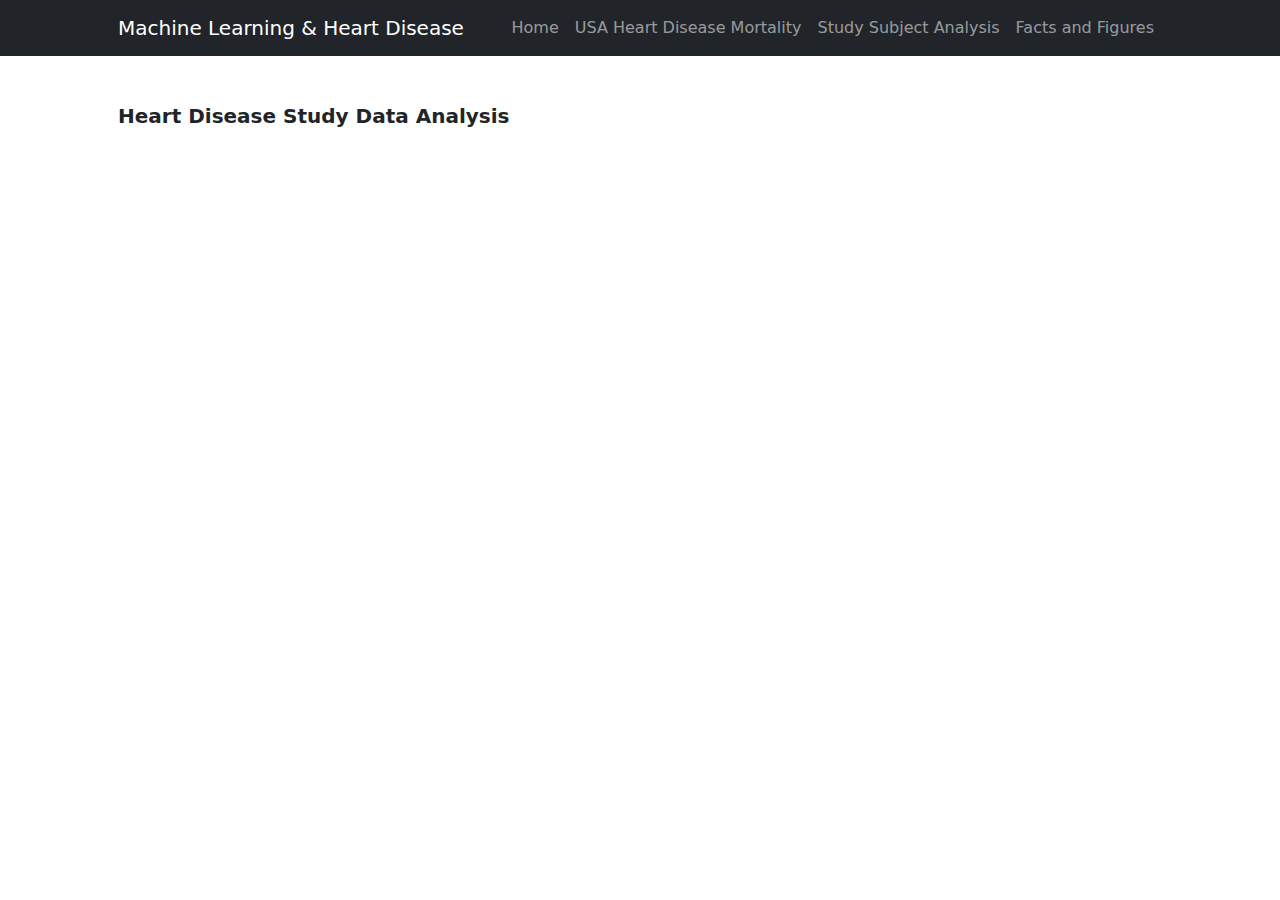
<file: Webpage/kyletableau.html>
<!DOCTYPE html>
<html lang="en">
    <head>
        <meta charset="utf-8" />
        <meta name="viewport" content="width=device-width, initial-scale=1, shrink-to-fit=no" />
        <meta name="description" content="" />
        <meta name="author" content="" />
        <title>Heart Disease Predictor</title>
        <!-- Favicon-->
        <link rel="icon" type="image/x-icon" href="assets/favicon.ico" />
        <!-- Bootstrap icons-->
        <link href="https://cdn.jsdelivr.net/npm/bootstrap-icons@1.5.0/font/bootstrap-icons.css" rel="stylesheet" />
        <!-- Core theme CSS (includes Bootstrap)-->
        <link href="css/styles.css" rel="stylesheet" />
    </head>
    <body class="d-flex flex-column">
        <main class="flex-shrink-0">
            <!-- Navigation-->
            <nav class="navbar navbar-expand-lg navbar-dark bg-dark">
                <div class="container px-5">
                    <a class="navbar-brand" href="index.html">Machine Learning & Heart Disease</a>
                    <button class="navbar-toggler" type="button" data-bs-toggle="collapse" data-bs-target="#navbarSupportedContent" aria-controls="navbarSupportedContent" aria-expanded="false" aria-label="Toggle navigation"><span class="navbar-toggler-icon"></span></button>
                    <div class="collapse navbar-collapse" id="navbarSupportedContent">
                        <ul class="navbar-nav ms-auto mb-2 mb-lg-0">
                            <li class="nav-item"><a class="nav-link" href="index.html">Home</a></li>
                            <li class="nav-item"><a class="nav-link" href="ashleytableau.html">USA Heart Disease Mortality</a></li>
                            <li class="nav-item"><a class="nav-link" href="kyletableau.html">Study Subject Analysis</a></li>
                            <li class="nav-item"><a class="nav-link" href="facts.html">Facts and Figures</a></li>
                        </ul>
                    </div>
                </div>
            </nav>
            <!-- Page Content-->
            <section class="py-5">
                <div class="container px-5">
                    <h1 class="fw-bolder fs-5 mb-4">Heart Disease Study Data Analysis</h1>
                    <div class="card border-0 shadow rounded-3 overflow-hidden">
                        <!-- Dashboard div -->
                        <div class='tableauPlaceholder' id='viz1623632816317' style='position: relative'><noscript><a href='#'><img alt=' ' src='https:&#47;&#47;public.tableau.com&#47;static&#47;images&#47;He&#47;HeartDiseaseStudyAnalysis&#47;Dashboard&#47;1_rss.png' style='border: none' /></a></noscript>
                            <object class='tableauViz'  style='display:none;'>
                                <param name='host_url' value='https%3A%2F%2Fpublic.tableau.com%2F' /> 
                                <param name='embed_code_version' value='3' /> 
                                <param name='site_root' value='' />
                                <param name='name' value='HeartDiseaseStudyAnalysis&#47;Dashboard' />
                                <param name='tabs' value='yes' /><param name='toolbar' value='yes' />
                                <param name='static_image' value='https:&#47;&#47;public.tableau.com&#47;static&#47;images&#47;He&#47;HeartDiseaseStudyAnalysis&#47;Dashboard&#47;1.png' /> 
                                <param name='animate_transition' value='yes' />
                                <param name='display_static_image' value='yes' />
                                <param name='display_spinner' value='yes' />
                                <param name='display_overlay' value='yes' />
                                <param name='display_count' value='yes' />
                                <param name='language' value='en-US' />
                            </object>
                        </div>
                    </div>
                </div>
            </section>
        </main>
        
        <!-- Dashboard js -->
        <script type='text/javascript'>                    
            var divElement = document.getElementById('viz1623632816317');                    
            var vizElement = divElement.getElementsByTagName('object')[0];                    
            if ( divElement.offsetWidth > 800 ) { vizElement.style.width='100%';vizElement.style.height=(divElement.offsetWidth*0.75)+'px';} 
            else if ( divElement.offsetWidth > 500 ) { vizElement.style.width='100%';vizElement.style.height=(divElement.offsetWidth*0.75)+'px';} 
            else { vizElement.style.width='100%';vizElement.style.minHeight='2350px';vizElement.style.maxHeight=(divElement.offsetWidth*1.77)+'px';}                     
            var scriptElement = document.createElement('script');                    
            scriptElement.src = 'https://public.tableau.com/javascripts/api/viz_v1.js';                    
            vizElement.parentNode.insertBefore(scriptElement, vizElement);                
        </script>

        
        <!-- Bootstrap core JS-->
        <script src="https://cdn.jsdelivr.net/npm/bootstrap@5.0.1/dist/js/bootstrap.bundle.min.js"></script>
        <!-- Core theme JS-->
        <script src="js/scripts.js"></script>
    </body>
</html>
</file>
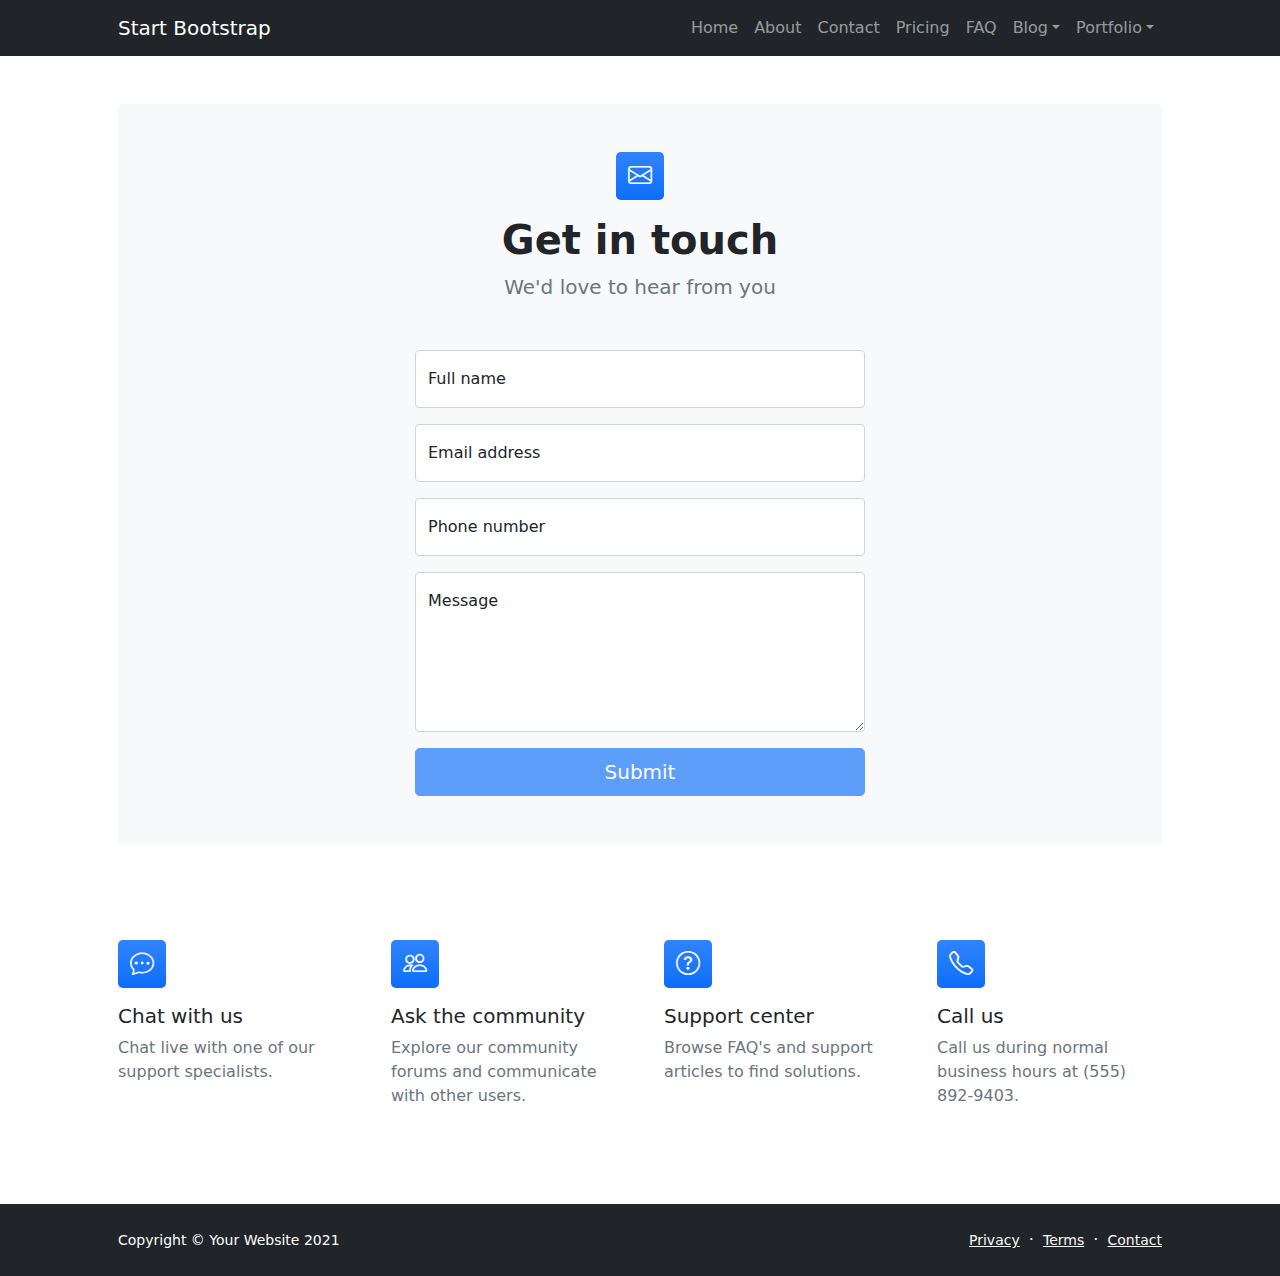
<file: Webpage/startbootstrap-modern-business-gh-pages/contact.html>
<!DOCTYPE html>
<html lang="en">
    <head>
        <meta charset="utf-8" />
        <meta name="viewport" content="width=device-width, initial-scale=1, shrink-to-fit=no" />
        <meta name="description" content />
        <meta name="author" content />
        <title>Modern Business - Start Bootstrap Template</title>
        <!-- Favicon-->
        <link rel="icon" type="image/x-icon" href="assets/favicon.ico" />
        <!-- Bootstrap icons-->
        <link href="https://cdn.jsdelivr.net/npm/bootstrap-icons@1.5.0/font/bootstrap-icons.css" rel="stylesheet" />
        <!-- Core theme CSS (includes Bootstrap)-->
        <link href="css/styles.css" rel="stylesheet" />
    </head>
    <body class="d-flex flex-column">
        <main class="flex-shrink-0">
            <!-- Navigation-->
            <nav class="navbar navbar-expand-lg navbar-dark bg-dark">
                <div class="container px-5">
                    <a class="navbar-brand" href="index.html">Start Bootstrap</a>
                    <button class="navbar-toggler" type="button" data-bs-toggle="collapse" data-bs-target="#navbarSupportedContent" aria-controls="navbarSupportedContent" aria-expanded="false" aria-label="Toggle navigation"><span class="navbar-toggler-icon"></span></button>
                    <div class="collapse navbar-collapse" id="navbarSupportedContent">
                        <ul class="navbar-nav ms-auto mb-2 mb-lg-0">
                            <li class="nav-item"><a class="nav-link" href="index.html">Home</a></li>
                            <li class="nav-item"><a class="nav-link" href="about.html">About</a></li>
                            <li class="nav-item"><a class="nav-link" href="contact.html">Contact</a></li>
                            <li class="nav-item"><a class="nav-link" href="pricing.html">Pricing</a></li>
                            <li class="nav-item"><a class="nav-link" href="faq.html">FAQ</a></li>
                            <li class="nav-item dropdown">
                                <a class="nav-link dropdown-toggle" id="navbarDropdownBlog" href="#" role="button" data-bs-toggle="dropdown" aria-expanded="false">Blog</a>
                                <ul class="dropdown-menu dropdown-menu-end" aria-labelledby="navbarDropdownBlog">
                                    <li><a class="dropdown-item" href="blog-home.html">Blog Home</a></li>
                                    <li><a class="dropdown-item" href="blog-post.html">Blog Post</a></li>
                                </ul>
                            </li>
                            <li class="nav-item dropdown">
                                <a class="nav-link dropdown-toggle" id="navbarDropdownPortfolio" href="#" role="button" data-bs-toggle="dropdown" aria-expanded="false">Portfolio</a>
                                <ul class="dropdown-menu dropdown-menu-end" aria-labelledby="navbarDropdownPortfolio">
                                    <li><a class="dropdown-item" href="portfolio-overview.html">Portfolio Overview</a></li>
                                    <li><a class="dropdown-item" href="portfolio-item.html">Portfolio Item</a></li>
                                </ul>
                            </li>
                        </ul>
                    </div>
                </div>
            </nav>
            <!-- Page content-->
            <section class="py-5">
                <div class="container px-5">
                    <!-- Contact form-->
                    <div class="bg-light rounded-3 py-5 px-4 px-md-5 mb-5">
                        <div class="text-center mb-5">
                            <div class="feature bg-primary bg-gradient text-white rounded-3 mb-3"><i class="bi bi-envelope"></i></div>
                            <h1 class="fw-bolder">Get in touch</h1>
                            <p class="lead fw-normal text-muted mb-0">We'd love to hear from you</p>
                        </div>
                        <div class="row gx-5 justify-content-center">
                            <div class="col-lg-8 col-xl-6">
                                <!-- * * * * * * * * * * * * * * *-->
                                <!-- * * SB Forms Contact Form * *-->
                                <!-- * * * * * * * * * * * * * * *-->
                                <!-- This form is pre-integrated with SB Forms.-->
                                <!-- To make this form functional, sign up at-->
                                <!-- https://startbootstrap.com/solution/contact-forms-->
                                <!-- to get an API token!-->
                                <form id="contactForm" data-sb-form-api-token="API_TOKEN">
                                    <!-- Name input-->
                                    <div class="form-floating mb-3">
                                        <input class="form-control" id="name" type="text" placeholder="Enter your name..." data-sb-validations="required" />
                                        <label for="name">Full name</label>
                                        <div class="invalid-feedback" data-sb-feedback="name:required">A name is required.</div>
                                    </div>
                                    <!-- Email address input-->
                                    <div class="form-floating mb-3">
                                        <input class="form-control" id="email" type="email" placeholder="name@example.com" data-sb-validations="required,email" />
                                        <label for="email">Email address</label>
                                        <div class="invalid-feedback" data-sb-feedback="email:required">An email is required.</div>
                                        <div class="invalid-feedback" data-sb-feedback="email:email">Email is not valid.</div>
                                    </div>
                                    <!-- Phone number input-->
                                    <div class="form-floating mb-3">
                                        <input class="form-control" id="phone" type="tel" placeholder="(123) 456-7890" data-sb-validations="required" />
                                        <label for="phone">Phone number</label>
                                        <div class="invalid-feedback" data-sb-feedback="phone:required">A phone number is required.</div>
                                    </div>
                                    <!-- Message input-->
                                    <div class="form-floating mb-3">
                                        <textarea class="form-control" id="message" type="text" placeholder="Enter your message here..." style="height: 10rem" data-sb-validations="required"></textarea>
                                        <label for="message">Message</label>
                                        <div class="invalid-feedback" data-sb-feedback="message:required">A message is required.</div>
                                    </div>
                                    <!-- Submit success message-->
                                    <!---->
                                    <!-- This is what your users will see when the form-->
                                    <!-- has successfully submitted-->
                                    <div class="d-none" id="submitSuccessMessage">
                                        <div class="text-center mb-3">
                                            <div class="fw-bolder">Form submission successful!</div>
                                            To activate this form, sign up at
                                            <br />
                                            <a href="https://startbootstrap.com/solution/contact-forms">https://startbootstrap.com/solution/contact-forms</a>
                                        </div>
                                    </div>
                                    <!-- Submit error message-->
                                    <!---->
                                    <!-- This is what your users will see when there is-->
                                    <!-- an error submitting the form-->
                                    <div class="d-none" id="submitErrorMessage"><div class="text-center text-danger mb-3">Error sending message!</div></div>
                                    <!-- Submit Button-->
                                    <div class="d-grid"><button class="btn btn-primary btn-lg disabled" id="submitButton" type="submit">Submit</button></div>
                                </form>
                            </div>
                        </div>
                    </div>
                    <!-- Contact cards-->
                    <div class="row gx-5 row-cols-2 row-cols-lg-4 py-5">
                        <div class="col">
                            <div class="feature bg-primary bg-gradient text-white rounded-3 mb-3"><i class="bi bi-chat-dots"></i></div>
                            <div class="h5 mb-2">Chat with us</div>
                            <p class="text-muted mb-0">Chat live with one of our support specialists.</p>
                        </div>
                        <div class="col">
                            <div class="feature bg-primary bg-gradient text-white rounded-3 mb-3"><i class="bi bi-people"></i></div>
                            <div class="h5">Ask the community</div>
                            <p class="text-muted mb-0">Explore our community forums and communicate with other users.</p>
                        </div>
                        <div class="col">
                            <div class="feature bg-primary bg-gradient text-white rounded-3 mb-3"><i class="bi bi-question-circle"></i></div>
                            <div class="h5">Support center</div>
                            <p class="text-muted mb-0">Browse FAQ's and support articles to find solutions.</p>
                        </div>
                        <div class="col">
                            <div class="feature bg-primary bg-gradient text-white rounded-3 mb-3"><i class="bi bi-telephone"></i></div>
                            <div class="h5">Call us</div>
                            <p class="text-muted mb-0">Call us during normal business hours at (555) 892-9403.</p>
                        </div>
                    </div>
                </div>
            </section>
        </main>
        <!-- Footer-->
        <footer class="bg-dark py-4 mt-auto">
            <div class="container px-5">
                <div class="row align-items-center justify-content-between flex-column flex-sm-row">
                    <div class="col-auto"><div class="small m-0 text-white">Copyright &copy; Your Website 2021</div></div>
                    <div class="col-auto">
                        <a class="link-light small" href="#!">Privacy</a>
                        <span class="text-white mx-1">&middot;</span>
                        <a class="link-light small" href="#!">Terms</a>
                        <span class="text-white mx-1">&middot;</span>
                        <a class="link-light small" href="#!">Contact</a>
                    </div>
                </div>
            </div>
        </footer>
        <!-- Bootstrap core JS-->
        <script src="https://cdn.jsdelivr.net/npm/bootstrap@5.0.1/dist/js/bootstrap.bundle.min.js"></script>
        <!-- Core theme JS-->
        <script src="js/scripts.js"></script>
        <!-- * * * * * * * * * * * * * * * * * * * * * * * * * * * * * * * * * * * * * * * *-->
        <!-- * *                               SB Forms JS                               * *-->
        <!-- * * Activate your form at https://startbootstrap.com/solution/contact-forms * *-->
        <!-- * * * * * * * * * * * * * * * * * * * * * * * * * * * * * * * * * * * * * * * *-->
        <script src="https://cdn.startbootstrap.com/sb-forms-latest.js"></script>
    </body>
</html>
</file>
<file: dashboard.css>
.form-control-primary {
  margin: 10px;
  opacity: 0.2;
  border-radius: 4px;
}

.sidebar {
  position: fixed;
  left: 0;
  bottom: 0;
  top: 0;
  z-index: 100;
  padding: 70px 0 0 10px;
  border-right: 1px solid #d3d3d3;
}

.left-sidebar {
  position: sticky;
  top:0;
  height: calc(100vh - 70px)
}

.sidebar-nav li .nav-link {
  color: #333;
  font-weight: 500;
}

main {
  padding-top: 90px;
}

main .card {
  margin-bottom: 20px;
}
</file>
